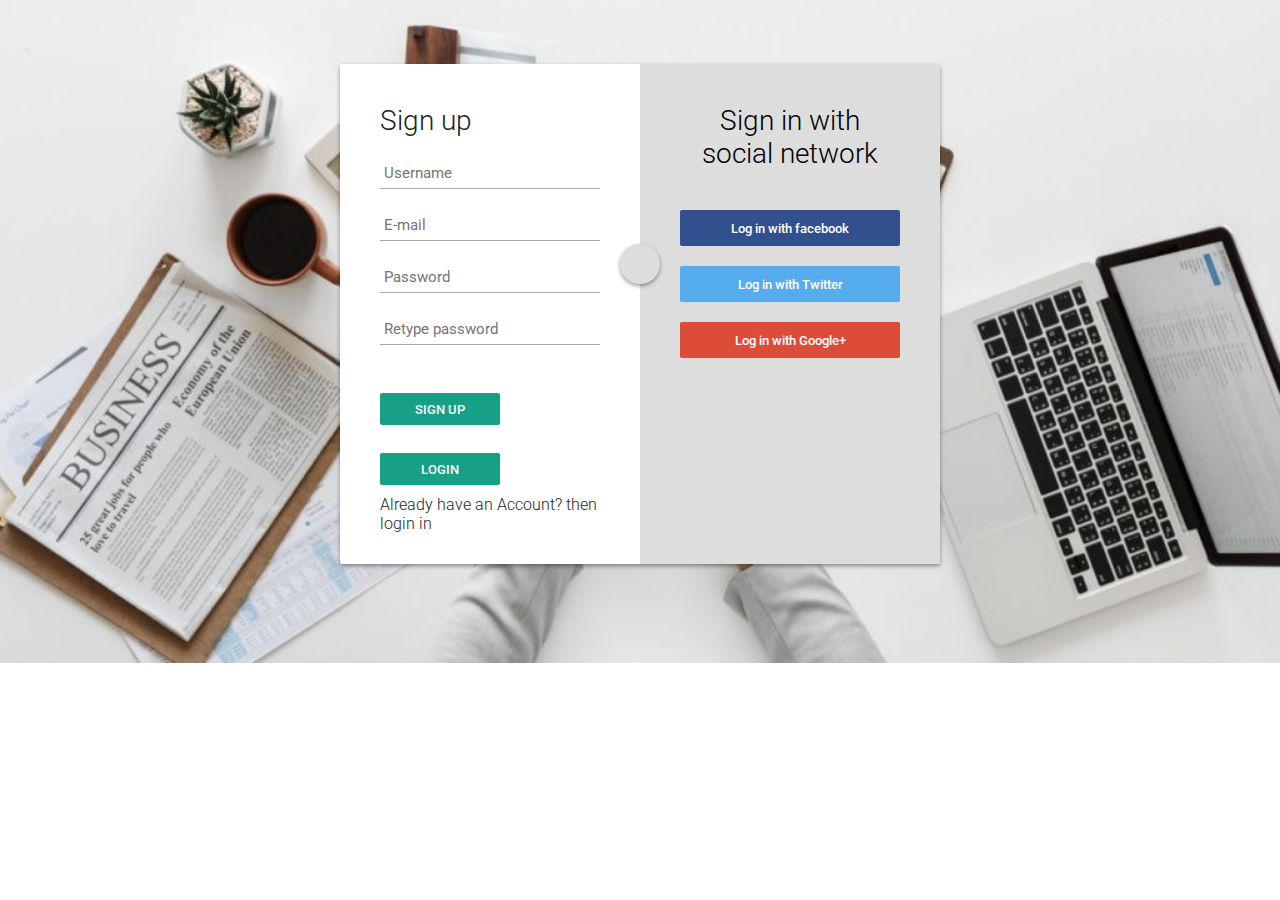
<file: signup.html>
<!DOCTYPE html>
<html lang="en" dir="ltr">
  <head>
    <link rel="stylesheet" href="signup.css">
    <meta charset="utf-8">
    <title></title>
  </head>
  <body>
    <div id="login-box">
  <div class="left">
    <h1>Sign up</h1>
    <form name="f1" action = "add.php" onsubmit = "return validation()" method = "POST">
    <input type="text" id="user" name="user" placeholder="Username" />
    <input type="text" name="email" placeholder="E-mail" />
    <input type="password" id="pass" name="pass" placeholder="Password" />
    <input type="password" name="password2" placeholder="Retype password" />
    <input type="submit" class="floated" id="btn" value="Sign up">
    <a href="loginpage.html">
    <input type="submit" class="floated" id = "btn"  value="Login"/>
    </a>
    </form>
  <br><br><br><br><br><br><p>Already have an  Account? then login in</p>
</div>

  <div class="right">
    <span class="loginwith" style="color:black;">Sign in with<br />social network</span>

    <button class="social-signin facebook">Log in with facebook</button>
    <button class="social-signin twitter">Log in with Twitter</button>
    <button class="social-signin google">Log in with Google+</button>
  </div>
  <div class="or"></div>
</div>

  </body>
</html>
</file>
<file: signup.css>
@import url(https://fonts.googleapis.com/css?family=Roboto:400,300,500);
*:focus {
  outline: none;
}
.floated {
   float:left;
   margin-right:5px;
}
body {
  margin: 0;
  padding: 0;
  background-image: url(loginbackground.jpg);
  background-attachment: static;
  background-position: center;
  background-repeat: no-repeat;
  background-size: cover;

  font-size: 16px;
  color: #222;
  font-family: 'Roboto', sans-serif;
  font-weight: 300;
}

#login-box {
  position: relative;
  margin: 5% auto;
  width: 600px;
  height: 500px;
  background: #FFF;
  border-radius: 2px;
  box-shadow: 0 2px 4px rgba(0, 0, 0, 0.4);
}

.left {
  position: absolute;
  top: 0;
  left: 0;
  box-sizing: border-box;
  padding: 40px;
  width: 300px;
  height: 400px;
}

h1 {
  margin: 0 0 20px 0;
  font-weight: 300;
  font-size: 28px;
}

input[type="text"],
input[type="password"] {
  display: block;
  box-sizing: border-box;
  margin-bottom: 20px;
  padding: 4px;
  width: 220px;
  height: 32px;
  border: none;
  border-bottom: 1px solid #AAA;
  font-family: 'Roboto', sans-serif;
  font-weight: 400;
  font-size: 15px;
  transition: 0.2s ease;
}

input[type="text"]:focus,
input[type="password"]:focus {
  border-bottom: 2px solid #16a085;
  color: #16a085;
  transition: 0.2s ease;
}

input[type="submit"] {
  margin-top: 28px;
  width: 120px;
  height: 32px;
  background: #16a085;
  border: none;
  border-radius: 2px;
  color: #FFF;
  font-family: 'Roboto', sans-serif;
  font-weight: 500;
  text-transform: uppercase;
  transition: 0.1s ease;
  cursor: pointer;
}

input[type="submit"]:hover,
input[type="submit"]:focus {
  opacity: 0.8;
  box-shadow: 0 2px 4px rgba(0, 0, 0, 0.4);
  transition: 0.1s ease;
}

input[type="submit"]:active {
  opacity: 1;
  box-shadow: 0 1px 2px rgba(0, 0, 0, 0.4);
  transition: 0.1s ease;
}

.or {
  position: absolute;
  top: 180px;
  left: 280px;
  width: 40px;
  height: 40px;
  background: #DDD;
  border-radius: 50%;
  box-shadow: 0 2px 4px rgba(0, 0, 0, 0.4);
  line-height: 40px;
  text-align: center;
}

.right {
  position: absolute;
  top: 0;
  right: 0;
  box-sizing: border-box;
  padding: 40px;
  width: 300px;
  height: 500px;
  background-color: #DDD;
  background-size: cover;
  background-position: center;
  border-radius: 0 2px 2px 0;
}

.right .loginwith {
  display: block;
  margin-bottom: 40px;
  font-size: 28px;
  color: #FFF;
  text-align: center;
}

button.social-signin {
  margin-bottom: 20px;
  width: 220px;
  height: 36px;
  border: none;
  border-radius: 2px;
  color: #FFF;
  font-family: 'Roboto', sans-serif;
  font-weight: 500;
  transition: 0.2s ease;
  cursor: pointer;
}

button.social-signin:hover,
button.social-signin:focus {
  box-shadow: 0 2px 4px rgba(0, 0, 0, 0.4);
  transition: 0.2s ease;
}

button.social-signin:active {
  box-shadow: 0 1px 2px rgba(0, 0, 0, 0.4);
  transition: 0.2s ease;
}

button.social-signin.facebook {
  background: #32508E;
}

button.social-signin.twitter {
  background: #55ACEE;
}

button.social-signin.google {
  background: #DD4B39;
}
</file>
